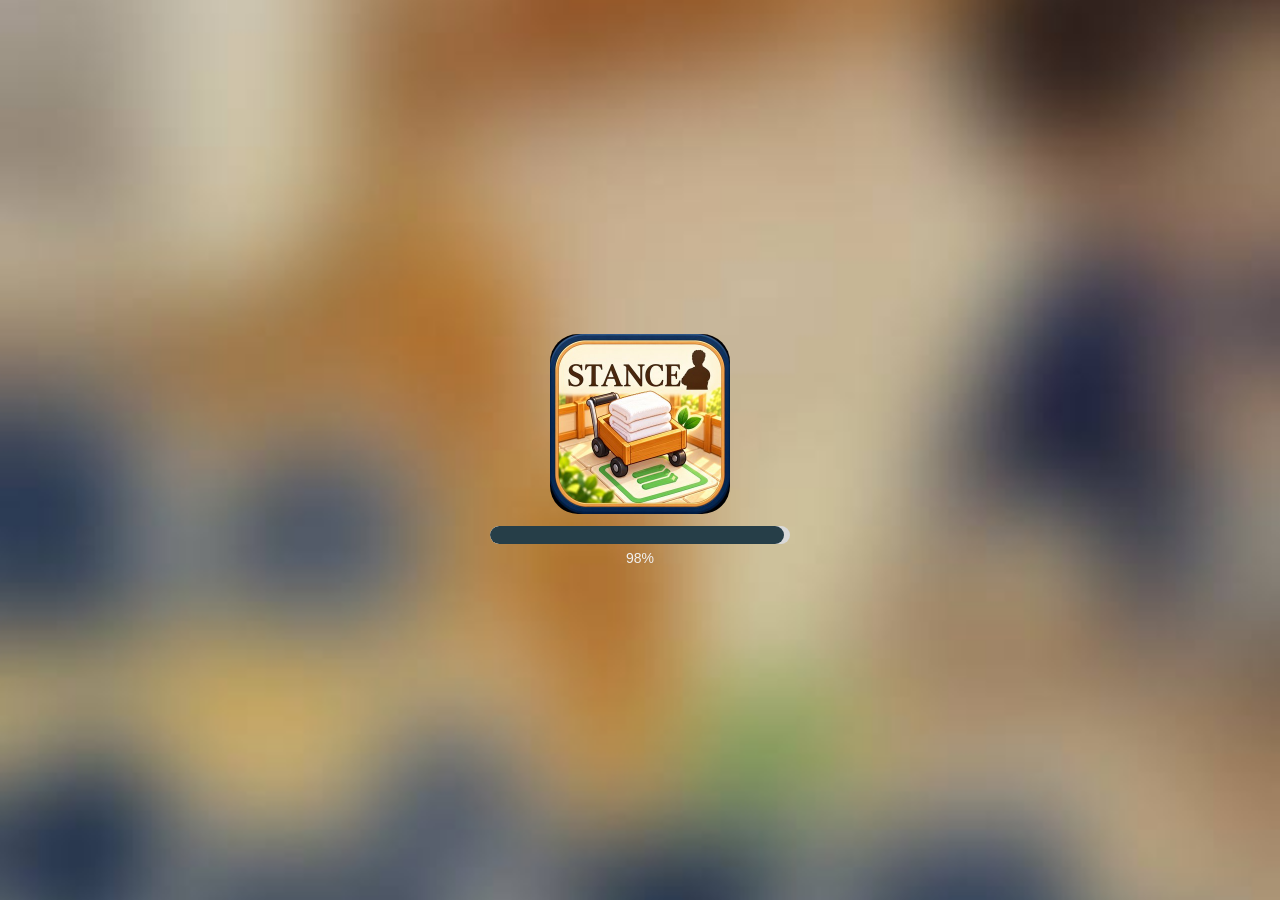
<file: index.html>
<!doctype html>
<!-- STANCE お片づけパズル, GameBull web build (Stage Mode). This page is the host-facing shell:
     - the loading page (Unity IdeofuzionBridge template behaviour, playbook section 7): blurred backdrop baked from
       the client's thumbnail, spinner, tenant icon from /context (gameLogoUrl, then gameBannerUrl) with the 4 s / 30 s
       clocks, the client's icon as the built-in one;
     - a frame filling the whole page (safe areas excepted; the client's own phone layout fits their board to it)
       that runs the game (app.html) with the same launch URL, and the gamebull:close relay (trap W18). -->
<html lang="ja">
<head>
<meta charset="utf-8">
<meta name="viewport" content="width=device-width, initial-scale=1, maximum-scale=1, user-scalable=no, viewport-fit=cover">
<meta name="referrer" content="no-referrer">
<meta name="theme-color" content="#3a2a1c">
<title>STANCE | お片づけパズル</title>
<link rel="icon" type="image/png" href="./gb/favicon-D36NQtiN.png">
  <script type="module" crossorigin src="./gb/index-BDrfYUkt.js"></script>
  <link rel="modulepreload" crossorigin href="./gb/nozoom-BwxvnWFh.js">
  <link rel="stylesheet" crossorigin href="./gb/index-BunSok21.css">
</head>
<body>
<iframe id="gb-frame" title="STANCE お片づけパズル" allow="autoplay; fullscreen; clipboard-write"></iframe>
<div id="gb-loading">
  <div id="unity-loading-bar">
    <div id="unity-logo"><div id="gb-tenant-logo"></div><div id="gb-spinner"></div></div>
    <div id="unity-progress-bar-empty"><div id="unity-progress-bar-full"></div></div>
    <div id="unity-progress-percent">0%</div>
  </div>
</div>
</body>
</html>
</file>
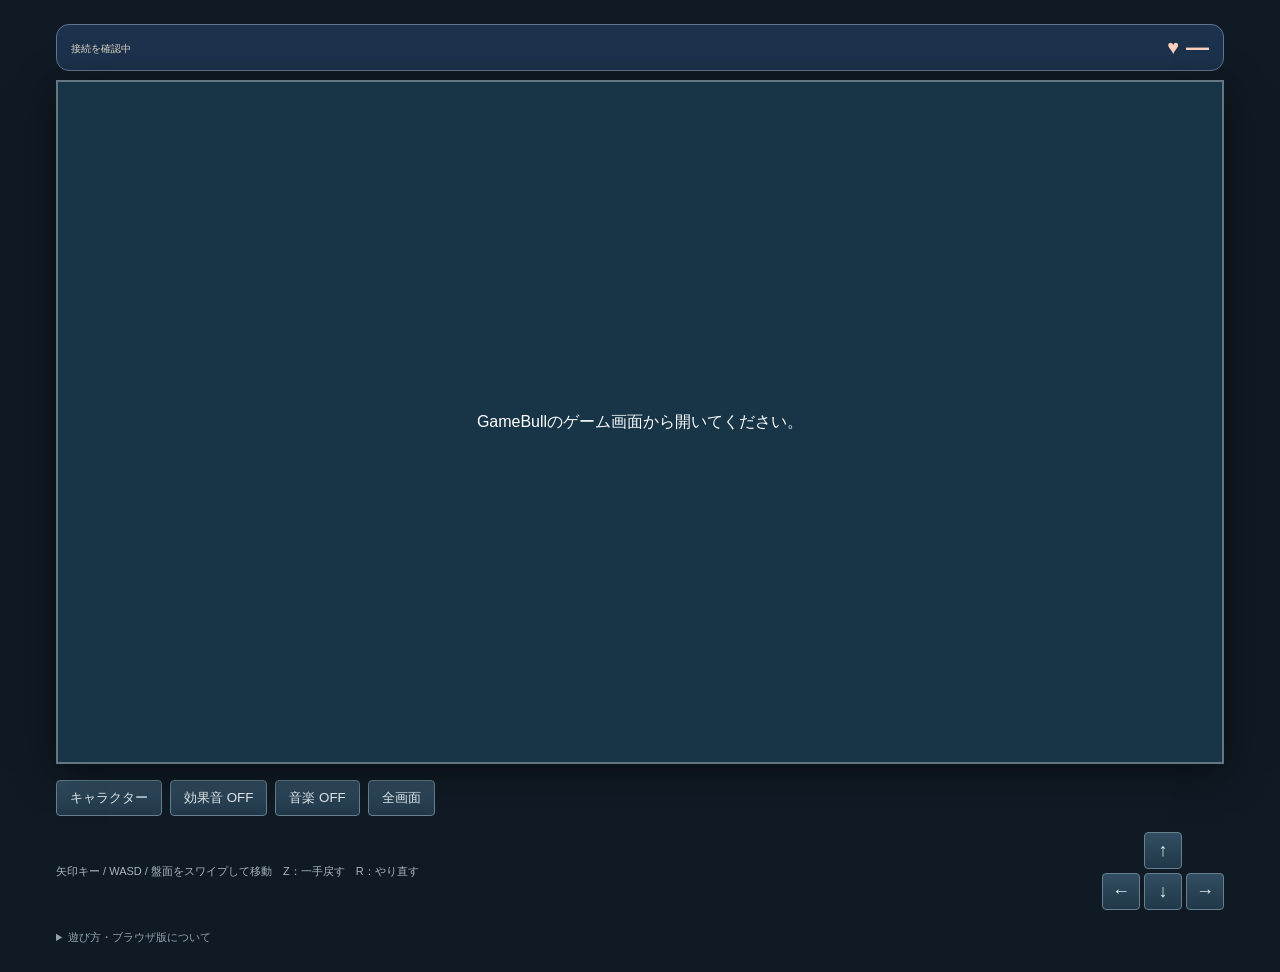
<file: app.html>
<!doctype html>
<!-- The game itself: the client's own page (source/dist/index.html: their markup, stylesheet and classic scripts,
     copied in at build time by vite.gamebull.config.ts, unchanged, plus three GameBull scripts in their script list:
     gb/stance-env.js + gb/stance-host.js before their app.js, gb/stance-hooks.js after it). Loaded by index.html in
     a frame filling the page. -->
<html lang="ja">
<head>
<meta charset="utf-8">
<meta name="viewport" content="width=device-width, initial-scale=1, maximum-scale=1, user-scalable=no, viewport-fit=cover">
<meta name="referrer" content="no-referrer">
<title>STANCE | お片づけパズル</title>
<link rel="stylesheet" href="style.css?v=1">
  <script type="module" crossorigin src="./gb/app-Dv-M6QU7.js"></script>
  <link rel="modulepreload" crossorigin href="./gb/nozoom-BwxvnWFh.js">
</head>
<body>
<main><div class="gb-status"><div><strong id="gb-company"></strong><small id="gb-mode">接続を確認中</small></div><div id="gb-live" role="status" aria-live="polite">♥ <strong id="gb-balance">—</strong></div></div><div class="game-shell"><canvas id="game" width="1024" height="600" aria-label="倉庫番ゲームの盤面。矢印キーで移動できます"></canvas><button id="menu" class="game-button menu" aria-label="ステージ選択" title="ステージ選択"><span class="phone-menu-icon">☰</span><span class="phone-menu-label">ステージ</span></button><button id="reset" class="game-button reset" aria-label="やり直す" title="やり直す (R)"></button><button id="undo" class="game-button undo" aria-label="一手戻す" title="一手戻す (Z)"></button><div id="gb-participate" hidden><div class="gb-entry-card"><p class="gb-eyebrow">ステージ参加</p><h2 id="gb-stage"></h2><p>参加には <strong>1ライフ</strong> が必要です。</p><p class="gb-entry-rules">やり直し・一手戻すにも各1ライフを消費します。<br>クリアすると次のステージが解放されます。</p><p id="gb-entry-balance"></p><button id="gb-enter">1ライフで参加する</button><button id="gb-choose">ステージを選ぶ</button><button id="gb-cancel" hidden>参加中の面に戻る</button></div></div><div id="loading" role="status">読み込み中…</div><div id="win" hidden><div class="win-stars" id="win-stars"></div><h1>ステージクリア！</h1><p id="result"></p><div class="win-actions"><button id="replay" class="game-button" aria-label="もう一度遊ぶ"></button><button id="win-menu" class="game-button" aria-label="ステージ選択"></button><button id="next" class="game-button" aria-label="次のステージへ"></button></div></div><div id="selection" hidden><div class="selection-head"><h1>ステージ選択</h1><span id="progress"></span><button id="close-selection" aria-label="閉じる">×</button></div><div class="pack-picker"><label for="stage-pack">ステージ範囲</label><select id="stage-pack"><option value="0">001–100（入門）</option><option value="1">101–200（初級）</option><option value="2">201–300（中級）</option><option value="3">301–400（上級）</option><option value="4">401–500（難関）</option><option value="5">501–600（達人）</option></select></div><div id="levels"></div></div><div id="themes" hidden><div class="selection-head"><h1>キャラクター選択</h1><button id="close-themes" aria-label="閉じる">×</button></div><div id="theme-list"></div></div></div><nav class="browser-controls" aria-label="ゲームの操作"><button id="phone-undo" aria-label="一手戻す" class="phone-only"><span class="action-icon" aria-hidden="true">↶</span><span>一手戻す</span><small>−1ライフ</small></button><button id="phone-reset" aria-label="やり直す" class="phone-only"><span class="action-icon" aria-hidden="true">⟳</span><span>やり直す</span><small>−1ライフ</small></button><button id="theme-toggle" aria-label="キャラクター"><span class="action-icon phone-only" aria-hidden="true">♧</span><span>キャラクター</span></button><button id="phone-settings" aria-label="設定" class="phone-only" aria-expanded="false" aria-controls="settings-panel"><span class="action-icon" aria-hidden="true">⚙</span><span>設定</span></button><div id="settings-panel" class="settings-panel" role="group" aria-label="音と画面の設定"><button id="sound" aria-pressed="false">効果音 OFF</button><button id="music" aria-pressed="false">音楽 OFF</button><button id="fullscreen">全画面</button><button id="gb-refill" hidden>テスト用ライフを5補充</button></div><span id="best"></span></nav><div class="help"><p><span class="desktop-help">矢印キー / WASD / </span>盤面をスワイプして移動　<span>Z：一手戻す　R：やり直す</span></p><div class="dpad" aria-label="移動ボタン"><button data-dir="0,-1" aria-label="上">↑</button><button data-dir="-1,0" aria-label="左">←</button><button data-dir="0,1" aria-label="下">↓</button><button data-dir="1,0" aria-label="右">→</button></div></div><p id="gb-note"></p><details><summary>遊び方・ブラウザ版について</summary><p>元ゲームの画像・音源を使っています。箱をすべてゴールへ押し込みましょう。星は任意で集められます。青い仕掛けの箱でスイッチを押すと壁が動きます。一方通行のタイルには矢印と同じ向きに移動して入れます。</p><p>元の100ステージと新たに生成した500ステージ、合計600ステージを収録。追加ステージは解法を自動検証しています。箱数・距離・通路・仕掛けから見積もった難易度順に、入門から達人まで並べています。時間制限・暗闇・部屋追加やカメラ追跡の演出・広告・課金は省略しています。ステージはクリア順に解放されます。キャラクターは提供企業が設定します。現在のテスト環境のライフは、このブラウザ内だけの仮残高です。GameBullの実際の残高とは連動していません。元画像を使用した再現版ですが、元アプリのすべての演出を完全に再現するものではありません。</p></details></main><div id="gb-toast" role="alert" hidden></div><script src="enterprise-config.js?v=1"></script><script src="levels.js?v=1"></script><script src="engine.js?v=1"></script><script src="progress.js?v=1"></script><script src="atlases.js?v=1"></script><script src="bakery.js?v=1"></script><script src="stance.js?v=1"></script><script src="clinic.js?v=1"></script><script src="gb/stance-env.js?v=1"></script><script src="gb/stance-host.js?v=1"></script><script src="gamebull.js?v=1"></script><script src="gamebull-ui.js?v=1"></script><script src="app.js?v=1"></script><script src="gb/stance-hooks.js?v=1"></script>
</body>
</html>
</file>
<file: gb/index-BunSok21.css>
html,body{touch-action:pan-x pan-y;background:#3a2a1c;width:100%;height:100%;margin:0;padding:0;overflow:hidden}#gb-frame{top:env(safe-area-inset-top,0px);right:env(safe-area-inset-right,0px);bottom:env(safe-area-inset-bottom,0px);left:env(safe-area-inset-left,0px);width:calc(100% - env(safe-area-inset-left,0px) - env(safe-area-inset-right,0px));height:calc(100% - env(safe-area-inset-top,0px) - env(safe-area-inset-bottom,0px));background:#3a2a1c;border:0;display:block;position:fixed}#gb-loading{z-index:1200;touch-action:none;-webkit-user-select:none;user-select:none;background:#3a2a1c url(./loading-bg-BYgGjHOw.jpg) 50%/cover no-repeat;position:fixed;inset:0}#unity-loading-bar{text-align:center;position:absolute;top:50%;left:50%;transform:translate(-50%,-50%)}#unity-logo{background:0 0;width:180px;height:180px;margin:0 auto 12px;position:relative}#unity-logo.gb-fallback{background:url(./game-icon-wz1rkvYB.jpg) 50%/contain no-repeat;border-radius:28px}#gb-tenant-logo{opacity:0;background-position:50%;background-repeat:no-repeat;background-size:contain;transition:opacity .25s;position:absolute;inset:0}#gb-tenant-logo.gb-ready{opacity:1}#gb-spinner{border:4px solid #ffffff2e;border-top-color:#f4e7c8;border-radius:50%;width:44px;height:44px;margin:-22px 0 0 -22px;animation:.8s linear infinite gb-spin;position:absolute;top:50%;left:50%}@keyframes gb-spin{to{transform:rotate(360deg)}}@media (prefers-reduced-motion:reduce){#gb-spinner{animation-duration:3s}}#unity-progress-bar-empty{background:#d9d9d9;border-radius:9px;width:300px;height:18px;margin:12px auto 0;overflow:hidden}#unity-progress-bar-full{background:#263e48;border-radius:9px;width:0%;height:100%;transition:width .1s}#unity-progress-percent{color:#f2f2f2;margin-top:6px;font:14px arial,sans-serif}
</file>
<file: style.css>
@font-face{font-family:Original;src:url('assets/shr.ttf')}*{box-sizing:border-box}body{margin:0;background:#101a24;color:#e9eef0;font-family:Arial,'Yu Gothic',Meiryo,sans-serif}main{width:min(1200px,100%);margin:24px auto;padding:0 16px}.game-shell{width:100%;aspect-ratio:1024/600;position:relative;background:#d9e0dc;overflow:hidden;box-shadow:0 8px 35px #0008;border:2px solid #637782}canvas{width:100%;height:100%;display:block;touch-action:none}.game-button{border:0;background:transparent center/contain no-repeat;cursor:pointer;position:absolute;padding:0;filter:drop-shadow(0 2px 1px #0006)}.game-button:hover{filter:brightness(1.15) drop-shadow(0 2px 1px #0006)}.game-button:active{transform:translateY(2px)}.game-button:disabled{filter:grayscale(.8);opacity:.5;cursor:default}.game-button:focus-visible,button:focus-visible,summary:focus-visible{outline:3px solid #ffcb2d;outline-offset:3px}.menu{left:0;top:0;width:7.324%;height:12.5%}.reset{right:0;top:0;width:7.324%;height:12.5%}.undo{left:0;top:38%;width:7.324%;height:24%}.browser-controls{display:flex;align-items:center;gap:8px;margin:16px 0}.browser-controls button,.dpad button{background:linear-gradient(#324e62,#203849);color:#e9edf0;border:1px solid #66818d;border-radius:4px;padding:8px 13px;font:12px inherit;cursor:pointer}.browser-controls button:hover,.dpad button:hover{background:#43667a}#best{font-size:11px;color:#a6b7bf;margin-left:auto}.help{display:flex;justify-content:space-between;align-items:center;color:#a8b6bd;font-size:11px;gap:14px}.help p{line-height:2}.dpad{display:grid;grid-template-columns:repeat(3,38px);gap:4px}.dpad button{font-size:18px;padding:7px}.dpad button:first-child{grid-column:2}.dpad button:nth-child(2){grid-column:1}details{font-size:11px;color:#91a2ad;line-height:1.8;margin:18px 0}summary{cursor:pointer}#loading{position:absolute;inset:0;display:grid;place-items:center;background:#183548;color:white}#loading[hidden],[hidden]{display:none!important}#win{position:absolute;inset:0;background:#111d37dd center/cover;display:flex;align-items:center;justify-content:center;flex-direction:column;z-index:4}#win h1{color:#ffbf00;font-family:Original,Arial,sans-serif;font-size:clamp(20px,4vw,42px);text-shadow:2px 3px #38250c;margin:10px 0}#win p{font-size:clamp(11px,1.6vw,18px);margin:8px}.win-stars{display:flex;gap:12px;height:18%}.win-stars img{height:100%;width:auto;object-fit:contain}.win-actions{display:flex;gap:28px;margin-top:15px;height:21%;width:60%;justify-content:center}.win-actions .game-button{position:relative;width:25%;height:100%}#selection,#themes{position:absolute;inset:0;z-index:5;background:#e4e7dd center/cover;overflow:auto;color:#3b4d54}.selection-head{display:flex;align-items:center;gap:20px;padding:15px 24px;position:sticky;top:0;background:#dbe3e6ed;z-index:2;border-bottom:2px solid #7c919b}.selection-head h1{font-size:22px;margin:0;color:#344c59}.selection-head span{font-size:13px}.selection-head button{margin-left:auto;background:#315269;color:#ffbd00;font-size:23px;border:2px solid #8298a0;cursor:pointer;width:36px;height:36px}#levels{display:grid;grid-template-columns:repeat(10,1fr);gap:12px;padding:22px 35px}#levels button{aspect-ratio:1;background:transparent center/contain no-repeat;border:0;color:#ffb900;font-family:Original,Arial,sans-serif;font-size:clamp(13px,2.4vw,30px);text-shadow:1px 2px #28343b;cursor:pointer;position:relative;padding:0 0 10%}#levels button:hover{filter:brightness(1.2)}#levels button.active{outline:3px solid #ffb900;outline-offset:2px;border-radius:10px}.level-stars{position:absolute;bottom:10%;left:0;right:0;display:flex;justify-content:center;height:19%}.level-stars img{height:100%;width:auto}#theme-list{display:grid;grid-template-columns:repeat(7,1fr);gap:16px;padding:50px 30px}#theme-list button{background:#a0b7ba66;border:2px solid #768e96;border-radius:10px;padding:15px 6px;color:#294854;cursor:pointer}#theme-list button.active{border-color:#ffb500;background:#ffcf724d}#theme-list img{width:90%;height:130px;object-fit:contain}#theme-list span{display:block;font-size:12px;margin-top:12px}.game-shell:fullscreen{border:0;width:100vw;height:100vh;aspect-ratio:auto;display:grid;place-items:center;background:#101a24}.game-shell:fullscreen canvas{width:min(100vw,170.667vh);height:min(100vh,58.594vw)}@media(max-width:700px){main{padding:0;margin:0 auto}.game-shell{border:0}.browser-controls,.help,details{margin:12px;padding:0}.browser-controls{flex-wrap:wrap;gap:6px}.browser-controls button{font-size:11px;padding:8px}#best{width:100%;margin:4px 0}.help{font-size:10px}.help span{display:block}.selection-head{padding:8px 14px}.selection-head h1{font-size:16px}.selection-head span{font-size:10px}#levels{gap:9px;padding:15px;grid-template-columns:repeat(8,1fr)}#theme-list{gap:9px;padding:15px;grid-template-columns:repeat(4,1fr)}#theme-list img{height:65px}#theme-list span{font-size:10px}.win-actions{gap:15px;margin-top:5px}#win h1{margin:3px 0}.win-stars{gap:5px}}
/* Portrait phone layout: reserve the lower screen for comfortable controls. */
@media(max-width:700px) and (orientation:portrait){
 body{padding:env(safe-area-inset-top) env(safe-area-inset-right) env(safe-area-inset-bottom) env(safe-area-inset-left)}
 main{height:100vh;height:calc(100dvh - env(safe-area-inset-top) - env(safe-area-inset-bottom));display:grid;grid-template-rows:minmax(260px,1fr) auto auto auto;gap:0;width:100%;margin:0;padding:0}
 .game-shell{height:100%;min-height:0;aspect-ratio:auto;box-shadow:none}
 canvas{width:100%;height:100%}
 .menu,.reset,.undo{top:5px;width:48px;height:48px;z-index:2}
 .menu{left:5px}.reset{right:5px}.undo{left:auto;right:59px;background-size:contain}
 .browser-controls{margin:8px 10px 4px;gap:6px;display:grid;grid-template-columns:repeat(4,minmax(0,1fr));align-items:center}
 .browser-controls button{min-height:42px;padding:5px 1px;font-size:11px;white-space:nowrap;touch-action:manipulation}
 #best{display:none}.help{margin:3px 10px 4px;justify-content:center}.help p{display:none}
 .dpad{grid-template-columns:repeat(3,60px);gap:6px}.dpad button{height:54px;padding:0;font-size:28px;touch-action:manipulation;user-select:none;-webkit-user-select:none}
 details{margin:4px 12px 8px;font-size:10px}details[open]{max-height:30vh;overflow:auto}
 .selection-head{padding:10px 12px}.selection-head button{min-width:44px;height:44px}.selection-head h1{font-size:17px}
 #levels{grid-template-columns:repeat(5,minmax(0,1fr));gap:12px;padding:18px 15px}#levels button{font-size:25px;min-height:48px}
 #theme-list{grid-template-columns:repeat(2,minmax(0,1fr));padding:18px;gap:14px}#theme-list img{height:90px}
 #win h1{font-size:28px}#win p{font-size:13px;max-width:95%;text-align:center}.win-actions{width:85%;height:90px;gap:15px}.win-actions .game-button{width:29%;min-height:54px}.win-stars{height:65px}
 .game-shell:fullscreen{display:block;width:100vw;height:100dvh}.game-shell:fullscreen canvas{width:100%;height:100%}
}
@media(max-width:700px) and (orientation:portrait) and (max-height:680px){.dpad{grid-template-columns:repeat(3,54px);gap:4px}.dpad button{height:46px}.browser-controls button{min-height:38px}}
/* Phones use swipe gestures; reserve the space for the board. */
@media(max-width:700px),(pointer:coarse){.dpad{display:none}.help{justify-content:center}.help p{font-size:11px}.help p span{display:none}}
@media(max-width:700px) and (orientation:portrait){.help{margin:4px 10px}.help p{display:block;margin:0;line-height:1.5}}
@media(max-width:700px),(pointer:coarse){.help p .desktop-help{display:none}}
.pack-picker{display:flex;align-items:center;justify-content:center;gap:12px;padding:12px;background:#dbe3e6ed;border-bottom:1px solid #8598a0;font-size:12px}.pack-picker select{min-height:44px;padding:6px 12px;border:2px solid #718b98;border-radius:5px;background:#f0f4ef;color:#294854;font:inherit;max-width:75%}.pack-picker select:focus-visible{outline:3px solid #ffbe00;outline-offset:2px}
#theme-list{grid-template-columns:repeat(4,minmax(0,1fr))}.clinic-theme{background:#f0e1c5;color:#3e542f}.clinic-theme .game-shell{border-color:#a57845;background:#eadcbe}.clinic-theme .browser-controls button{background:linear-gradient(#788c5c,#4f6740);color:#fff8df;border:2px solid #b6ba8a;border-radius:12px}.clinic-theme .help,.clinic-theme details,.clinic-theme #best{color:#607044}.clinic-theme #selection,.clinic-theme #themes{background:linear-gradient(135deg,#fff8e7,#e5e7cc)}.clinic-theme .selection-head,.clinic-theme .pack-picker{background:#f6eccf;color:#36502e;border-color:#b6915f}.clinic-theme .selection-head h1{color:#36502e}.clinic-theme #theme-list button{background:#f8efd6;border-color:#a6b088;color:#3c552c}.clinic-theme #theme-list button.active{background:#e0e9c8;border-color:#698450}.clinic-theme #win{background:#fff2d8ed!important;color:#3b5430}.clinic-theme #win h1{color:#476934;text-shadow:none}.clinic-theme #loading{background:#eee4c6;color:#45613a}@media(max-width:700px) and (orientation:portrait){#theme-list{grid-template-columns:repeat(2,minmax(0,1fr))}}
.clinic-theme .undo{top:auto;bottom:8px;left:8px;width:60px;height:60px}@media(max-width:700px) and (orientation:portrait){.clinic-theme .undo{top:5px;bottom:auto;left:auto;right:59px;width:48px;height:48px}}
.clinic-theme #selection,.clinic-theme #themes{background-color:#f6eccf}
/* Touch-first navigation: keep frequent actions in the thumb zone. */
.phone-only,.phone-menu-icon,.phone-menu-label{display:none}.settings-panel{display:contents}
@media(max-width:700px) and (orientation:portrait){
 .game-shell{border-radius:0 0 20px 20px;box-shadow:0 5px 18px #0002}
 .menu{top:8px;left:8px;width:54px;height:57px;background-image:none!important;background:#385743;border:1px solid #a4b196;border-radius:13px;display:flex;flex-direction:column;align-items:center;justify-content:center;gap:2px;color:#fff6da;filter:none}
 .phone-menu-icon{display:block;font-size:22px;line-height:23px}.phone-menu-label{display:block;font:10px 'Yu Gothic',Meiryo,sans-serif;font-weight:bold}
 .reset,.undo,.clinic-theme .undo{display:none}
 .browser-controls{position:relative;display:grid;grid-template-columns:repeat(4,minmax(0,1fr));gap:7px;margin:10px 12px 3px;z-index:6}
 .browser-controls .phone-only{display:flex}.browser-controls button{display:flex;flex-direction:column;align-items:center;justify-content:center;gap:4px;min-height:62px;font-size:11px;font-weight:bold;letter-spacing:.02em;border-radius:15px;border:1px solid #657e8c;background:linear-gradient(160deg,#345569,#20394a);box-shadow:0 2px 6px #0002;padding:6px 2px;touch-action:manipulation}
 .browser-controls button:disabled{opacity:.4;box-shadow:none}.action-icon{font-size:25px;line-height:26px;font-family:Arial,sans-serif}.browser-controls .action-icon.phone-only{display:block}
 .browser-controls #phone-settings[aria-expanded=true]{outline:2px solid #e3be65;outline-offset:1px}
 .settings-panel{display:none;position:absolute;bottom:calc(100% + 12px);left:0;right:0;padding:14px;gap:9px;grid-template-columns:repeat(3,minmax(0,1fr));border:1px solid #6d8490;border-radius:18px;background:#1e3545;box-shadow:0 8px 32px #0004;z-index:10}
 .settings-open .settings-panel{display:grid}.settings-panel button{min-height:56px;font-size:12px;padding:8px 4px}
 .help{margin:7px 12px 4px}.help p{font-size:12px;color:#b9c8c9}.help p:before{content:'↔ ';font-size:16px;color:#c9d5ba}
 details{margin:5px 14px 9px;font-size:11px}summary{min-height:26px;display:flex;align-items:center;color:#acbdc2}
 .selection-head{padding:12px 15px}.selection-head h1{font-size:19px}.selection-head button{border-radius:12px;font-size:24px}.pack-picker{padding:11px 14px;gap:10px}.pack-picker label{font-size:11px;white-space:nowrap}.pack-picker select{flex:1;min-height:48px;font-size:14px;border-radius:11px}
 #levels{gap:12px;padding:18px 16px}#levels button{min-height:48px;font-size:25px}#theme-list button{min-height:148px;border-radius:17px}#theme-list span{font-size:13px;line-height:1.4}
 .clinic-theme .menu{background:#567048;border:1px solid #adb98d;box-shadow:inset 0 1px #d6ddbd;color:#fff8df}
 .clinic-theme .browser-controls button{border:1px solid #a9b88d;background:linear-gradient(155deg,#81965f,#566e43);color:#fff8e7;box-shadow:0 3px 7px #68542b20}
 .clinic-theme .settings-panel{background:#fff7e3;border:1px solid #c8b68c;box-shadow:0 8px 30px #66532c33}
 .clinic-theme .help p,.clinic-theme summary{color:#5e7448}
}
@media(max-width:700px) and (orientation:portrait) and (max-height:680px){.browser-controls button{min-height:54px}.action-icon{font-size:21px;line-height:22px}.browser-controls{margin-top:7px}.help{margin-top:4px}}
@media(max-width:700px) and (orientation:portrait){.menu{top:4px;left:6px;width:44px;height:44px;border-radius:11px;gap:0}.phone-menu-icon{font-size:18px;line-height:19px}.phone-menu-label{font-size:9px}}
.bakery-theme{background:#edcfa5;color:#6b3f23}.bakery-theme .game-shell{border-color:#af783e}.bakery-theme .browser-controls button{background:linear-gradient(150deg,#c58a4a,#966032);border-color:#e4bd80;color:#fff6df}.bakery-theme .settings-panel,.bakery-theme #selection,.bakery-theme #themes{background-color:#fff0d6;border-color:#bd905c}.bakery-theme .selection-head,.bakery-theme .pack-picker{background:#f9e7c7;border-color:#b58147}.bakery-theme .selection-head h1,.bakery-theme .pack-picker,.bakery-theme .help p,.bakery-theme summary,.bakery-theme #best{color:#794b2b}.bakery-theme .menu{background:#fff1d4;color:#79451f;border-color:#bc8a52}.bakery-theme #theme-list button{color:#704322;background:#fff2d9;border-color:#c8a36d}.bakery-theme #theme-list button.active{background:#f6dca6;border-color:#b86d2a}.bakery-theme #win h1{color:#945425}.bakery-theme .settings-panel button{background:linear-gradient(155deg,#c78a49,#966236)}
@media(max-width:700px) and (orientation:portrait){.bakery-theme .browser-controls button{background:linear-gradient(150deg,#c58a4a,#966032);border-color:#e4bd80;color:#fff6df}.bakery-theme .menu{background:#fff1d4;color:#79451f;border-color:#bc8a52}.bakery-theme .settings-panel{background:#fff1d6;border-color:#c5a477}.bakery-theme .help p,.bakery-theme summary{color:#794b2b}}
.stance-theme{background:#f3e6ce;color:#193250}.stance-theme .game-shell{border-color:#243c5c}.stance-theme .browser-controls button{background:linear-gradient(150deg,#344d70,#1d304e);border-color:#d9c49b;color:#fff6df}.stance-theme .settings-panel,.stance-theme #selection,.stance-theme #themes{background-color:#f9eedb;border-color:#344c6b}.stance-theme .selection-head,.stance-theme .pack-picker{background:#f5e9d2;border-color:#243c5c}.stance-theme .selection-head h1,.stance-theme .pack-picker,.stance-theme .help p,.stance-theme summary,.stance-theme #best{color:#1e3855}.stance-theme .menu{background:#263f61;color:#fff7df;border-color:#d2bf98}.stance-theme #theme-list button{color:#1e3756;background:#fff4de;border-color:#a7b4b5}.stance-theme #theme-list button.active{background:#e3e8e5;border-color:#243e61}.stance-theme #win h1{color:#203a5c}
@media(max-width:700px) and (orientation:portrait){.stance-theme .browser-controls button{background:linear-gradient(150deg,#344d70,#1d304e);border-color:#d9c49b;color:#fff6df}.stance-theme .menu{background:#263f61;color:#fff7df;border-color:#d2bf98}.stance-theme .settings-panel{background:#fff4df;border-color:#586c84}.stance-theme .help p,.stance-theme summary{color:#1e3855}}
.gb-status{display:flex;align-items:center;justify-content:space-between;gap:12px;padding:9px 14px;border:1px solid #60768d;border-radius:13px;background:#1c314c;color:#fff3d8;margin-bottom:9px;min-height:45px}.gb-status>div:first-child{display:flex;flex-direction:column;gap:3px}.gb-status strong{font-size:14px}.gb-status small{font-size:10px;opacity:.85}#gb-live{display:flex;align-items:center;gap:7px;color:#ffd0bd;font-size:20px}#gb-live strong{font-size:23px}#gb-note{font-size:11px;text-align:center;margin:4px 10px;color:#b9c6ce}.clinic-theme #gb-note{color:#52674a}.enterprise-mode #theme-toggle{display:none!important}.enterprise-mode .browser-controls>button:disabled{opacity:.4}.enterprise-mode .browser-controls small{font-size:9px;line-height:11px;opacity:.8}.enterprise-mode #selection{z-index:14}.enterprise-mode #themes{z-index:14}.enterprise-mode #levels button.locked{filter:grayscale(1);opacity:.35;cursor:default}.enterprise-mode #levels button.locked:after{content:'🔒';position:absolute;right:2px;top:1px;font-size:12px;text-shadow:none}.gb-eyebrow{font-size:12px;letter-spacing:2px;color:#536b86}#gb-participate{position:absolute;inset:0;z-index:12;background:#17293c99;backdrop-filter:blur(3px);display:grid;place-items:center;padding:12px}.gb-entry-card{background:#fff6e3;border:2px solid #d7bf92;border-radius:24px;color:#1e3753;padding:24px;text-align:center;width:min(400px,100%);box-shadow:0 12px 30px #0003}.gb-entry-card h2{font-size:25px;margin:7px 0 15px}.gb-entry-card p{line-height:1.7;font-size:14px}.gb-entry-card .gb-entry-rules{font-size:11px;color:#67716f}.gb-entry-card button{display:block;min-height:48px;width:100%;font:inherit;font-weight:bold;border:1px solid #9cabaf;border-radius:12px;margin-top:9px;padding:10px;background:#edf0e7;color:#28405a;cursor:pointer}#gb-enter{background:#263f60;color:#fff7e1;border-color:#263f60}.gb-entry-card button:disabled{opacity:.5;cursor:default}#gb-entry-balance{font-weight:bold}#gb-toast{position:fixed;bottom:140px;left:50%;transform:translateX(-50%);max-width:min(92vw,500px);z-index:40;border:1px solid #b4c0c5;border-radius:13px;background:#20364e;color:#fff6df;box-shadow:0 5px 18px #0004;padding:13px 18px;font-size:13px;line-height:1.6}#gb-refill{font-size:11px}.enterprise-mode .settings-panel{flex-wrap:wrap}
@media(max-width:700px) and (orientation:portrait){main{grid-template-rows:auto minmax(260px,1fr) auto auto auto auto}.gb-status{margin:5px 8px 6px;min-height:41px;padding:5px 11px;border-radius:12px}.gb-status strong{font-size:12px}.gb-status small{font-size:9px}#gb-live strong{font-size:22px}.enterprise-mode .browser-controls{grid-template-columns:repeat(3,minmax(0,1fr))}.enterprise-mode .browser-controls button{min-height:70px;gap:2px}.enterprise-mode .settings-panel{grid-template-columns:repeat(2,minmax(0,1fr))}.enterprise-mode .settings-panel button{min-height:48px}.gb-entry-card{padding:18px 16px;border-radius:21px}.gb-entry-card h2{font-size:24px}.gb-entry-card p{font-size:13px}.gb-entry-card .gb-entry-rules{font-size:11px}#gb-note{font-size:10px;margin:3px 8px}#gb-toast{bottom:150px}.enterprise-mode .action-icon{font-size:23px;line-height:25px}}
</file>
